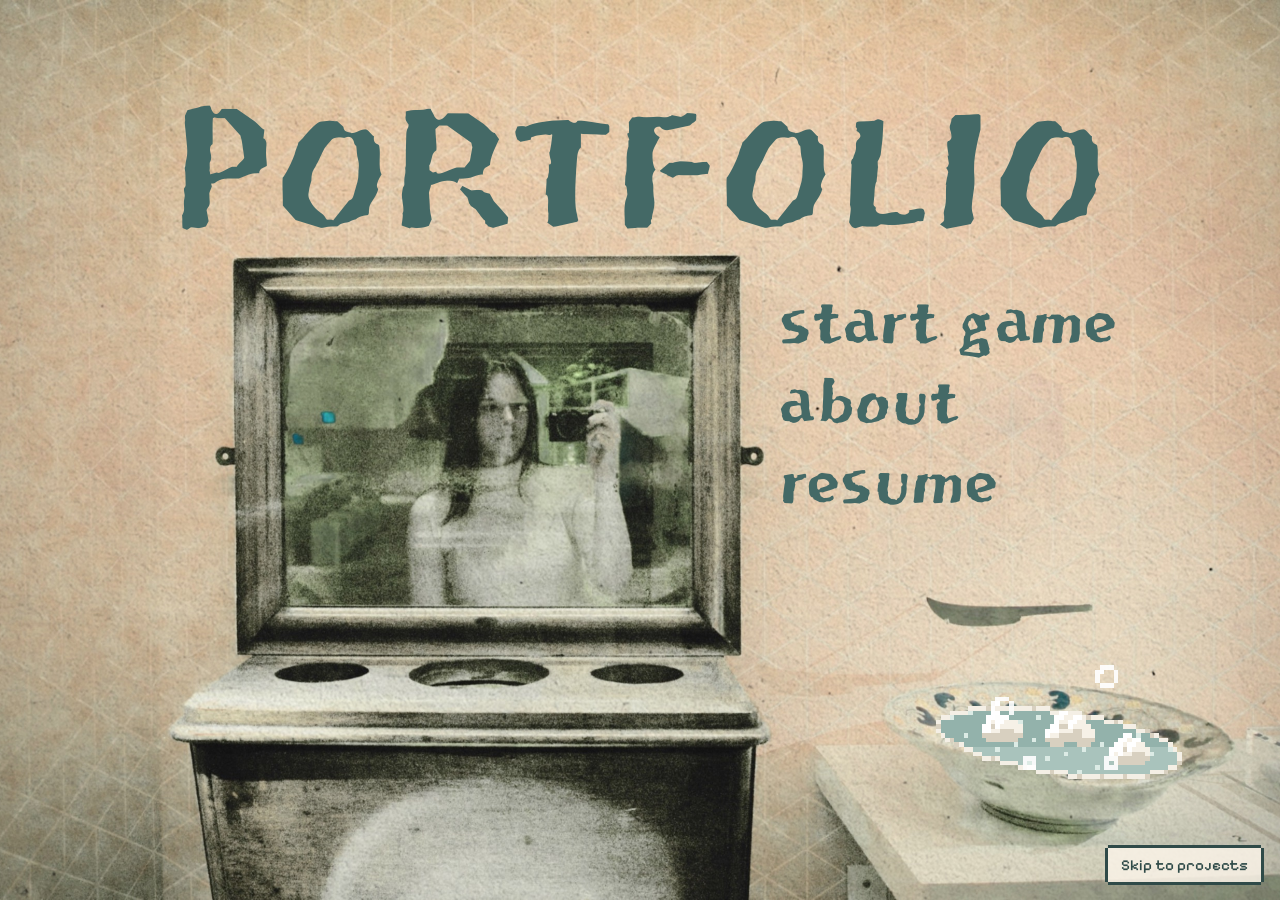
<file: index.html>
<!doctype html>
<html lang="en" class="is-game">

<head>
    <meta charset="utf-8">
    <meta name="viewport" content="width=device-width, initial-scale=1, viewport-fit=cover">
    <title>Saulė Pranculytė | UI/UX designer portfolio</title>
    <meta name="description"
        content="Portfolio of Saulė Pranculytė, UI/UX designer looking for a spring internship: LEKALAS, Eldora, DHL Care, NGO work for Cultural Alleys and personal photography.">
    <link rel="canonical" href="https://saulepranculyte.vercel.app/">
    <meta property="og:type" content="website">
    <meta property="og:title" content="Saulė Pranculytė | UI/UX designer portfolio">
    <meta property="og:description"
        content="Portfolio of Saulė Pranculytė, UI/UX designer looking for a spring internship: LEKALAS, Eldora, DHL Care, NGO work for Cultural Alleys and personal photography.">
    <meta property="og:url" content="https://saulepranculyte.vercel.app/">
    <meta property="og:image" content="https://saulepranculyte.vercel.app/media/og.png">
    <meta name="twitter:card" content="summary_large_image">
    <link rel="icon" href="/favicon.svg" type="image/svg+xml">
    <link rel="preconnect" href="https://fonts.googleapis.com">
    <link rel="preconnect" href="https://fonts.gstatic.com" crossorigin>
    <link
        href="https://fonts.googleapis.com/css2?family=Jost:wght@300;400;500&amp;family=Pixelify+Sans:wght@400;500;700&amp;display=swap"
        rel="stylesheet">
    <link rel="preload" href="/fonts/hallasan-subset.woff2" as="font" type="font/woff2" crossorigin>
    <link rel="stylesheet" href="/style.css">
    <link rel="preload" as="image" href="/img/title/collage.jpg">
    <!-- without JavaScript the game cannot run, so show the plain content instead -->
    <noscript>
        <style>
            .game { display: none !important }
            .vault { display: block !important }
            html.is-game, html.is-game body { height: auto; overflow: auto }
        </style>
    </noscript>
    <script
        type="application/ld+json">{"@context": "https://schema.org", "@type": "Person", "name": "Saulė Pranculytė", "jobTitle": "UI/UX designer", "url": "https://saulepranculyte.vercel.app", "email": "saulepranculyte@gmail.com", "sameAs": ["https://www.linkedin.com/in/saul%C4%97-p-7a31a6396/"], "worksFor": {"@type": "Organization", "name": "Cultural Alleys", "url": "https://culturalalleys.org"}}</script>
</head>

<body>
    <div class="game" data-state="title">
        <h1 class="sr">Saulė Pranculytė, UI/UX designer: portfolio</h1>

        <!-- 1. Title screen. The pixel copy shows only around the cursor. -->
        <section class="scene title" data-scene="title" aria-label="Title screen">
            <div class="art">
                <img class="base" src="/img/title/collage.jpg" width="2600" height="1735"
                    alt="Collage: Saulė photographing herself in an old mirror above a washstand">
                <p class="wordmark" aria-hidden="true">PORTFOLIO</p>
                <nav class="menu" aria-label="Main menu">
                    <button type="button" data-menu="start">start game</button>
                    <button type="button" data-menu="about">about</button>
                    <button type="button" data-menu="resume">resume</button>
                </nav>
                <div class="px" aria-hidden="true">
                    <img src="/img/title/collage-pixel.png" width="4096" height="2734" alt="">
                    <div class="menu ghost"><span>start game</span><span>about</span><span>resume</span></div>
                </div>
                <canvas class="bowl" aria-hidden="true"></canvas>
            </div>
            <a class="skip-link" href="#main-path">Skip to projects</a>
        </section>

        <!-- 2. The isometric island with two paths -->
        <section class="scene iso" data-scene="iso" aria-label="World map">
            <div class="iso-view">
                <div class="iso-box">
                    <img class="map" src="/img/world/iso.png" width="320" height="200"
                        alt="A floating pixel garden island. From a signpost, one path leads left to a gallery and a camera, the other right to a town gate.">
                    <button class="way" type="button" data-way="side">Side quests <small>NGO work, photography</small></button>
                    <button class="way" type="button" data-way="main">Main path <small>Uni projects</small></button>
                </div>
            </div>
        </section>

        <!-- 3. The two paths, side-scrolling -->
        <section class="scene path main" data-scene="main" aria-label="Main path: uni projects">
            <div class="layer sky"></div>
            <div class="layer far"></div>
            <div class="track">
                <img class="ground" src="/img/world/main-ground.png" width="1100" height="180"
                    alt="A town street with a tailor's workshop, a family house with a garden and a delivery depot">
                <button class="spot" type="button" data-stop="lekalas"><span class="sr">Walk to Level 1: LEKALAS</span></button>
                <button class="spot" type="button" data-stop="eldora"><span class="sr">Walk to Level 2: Eldora</span></button>
                <button class="spot" type="button" data-stop="dhl-care"><span class="sr">Walk to Level 3: DHL Care</span></button>
            </div>
        </section>
        <section class="scene path side" data-scene="side" aria-label="Side quests: NGO work and photography">
            <div class="layer sky"></div>
            <div class="layer far"></div>
            <div class="track">
                <img class="ground" src="/img/world/side-ground.png" width="900" height="180"
                    alt="A park path with a small gallery with banners and a camera on a tripod by a line of pinned photos">
                <button class="spot" type="button" data-stop="ngo"><span class="sr">Walk to NGO work</span></button>
                <button class="spot" type="button" data-stop="photography"><span class="sr">Walk to Photography</span></button>
            </div>
        </section>

        <div class="hero" aria-hidden="true"></div>
        <div class="iris" aria-hidden="true"></div>
        <canvas class="zoom" aria-hidden="true"></canvas>

        <!-- Dialogue box, after the circled ref: portrait + text -->
        <div class="talk">
            <div class="face" aria-hidden="true"></div>
            <div class="bubble" aria-live="polite">
                <p class="line"></p>
                <article class="stop lek" data-stop="lekalas" hidden>
                    <p class="name">Level 1 · LEKALAS</p>
                    <p>A template-based journey of your next sewing project.</p>
                    <div class="btns"><a class="btn" href="/lekalas#research" data-case>Case study: research</a><a class="btn alt"
                            href="/lekalas#identity" data-case>Design choices</a></div>
                </article>
                <article class="stop eldora" data-stop="eldora" hidden>
                    <p class="name">Level 2 · Eldora</p>
                    <p>Bridge generations by strengthening community through advantageous connections and housing.</p>
                    <div class="btns"><a class="btn" href="/eldora#research" data-case>Case study: research</a><a class="btn alt"
                            href="/eldora#identity" data-case>Design choices</a></div>
                </article>
                <article class="stop dhl" data-stop="dhl-care" hidden>
                    <p class="name">Level 3 · DHL Care</p>
                    <p>From systemic SCALE to human CARE.</p>
                    <div class="btns"><a class="btn" href="/dhl-care#research" data-case>Case study: research</a><a class="btn alt"
                            href="/dhl-care#identity" data-case>Design choices</a></div>
                </article>
                <article class="stop side" data-stop="ngo" hidden>
                    <p class="name">Side quest · NGO work</p>
                    <p>Cultural Alleys: I am its Project Manager and Design Architect. Brand, website, animation, posters
                        and a digital gallery.</p>
                    <div class="btns"><a class="btn" href="#alleys" data-sheet>Open the book</a><a class="btn alt"
                            href="https://culturalalleys.org/home" rel="noopener">culturalalleys.org</a></div>
                </article>
                <article class="stop side" data-stop="photography" hidden>
                    <p class="name">Side quest · Photography</p>
                    <p>My personal photography.</p>
                    <div class="btns"><a class="btn" href="#photos" data-sheet>Open the album</a></div>
                </article>
            </div>
        </div>

        <button class="pause" type="button" aria-haspopup="dialog">menu</button>
        <div class="pad">
            <button type="button" class="dir" data-dir="-1" aria-label="Walk left"></button>
            <button type="button" class="dir" data-dir="1" aria-label="Walk right"></button>
            <button type="button" class="ab" data-act="a" aria-label="Select">A</button>
        </div>
    </div>

    <dialog id="menu" aria-labelledby="menu-h">
        <h2 id="menu-h">Paused</h2>
        <ul>
            <li><form method="dialog"><button>Resume</button></form></li>
            <li><button type="button" data-goto="iso">World map</button></li>
            <li><a href="#about-me" data-sheet>About &amp; contacts</a></li>
            <li><button type="button" data-goto="title">Title screen</button></li>
            <li><a href="/media/Saule_Pranculyte_CV.pdf">CV (PDF)</a></li>
        </ul>
    </dialog>

    <dialog id="book" aria-label="Book">
        <div class="book">
            <nav class="tabs" aria-label="Chapters"></nav>
            <div class="pages">
                <div class="flow"></div>
            </div>
            <span class="rings" aria-hidden="true"></span>
            <button type="button" class="turn prev" aria-label="Previous page"></button>
            <button type="button" class="turn next" aria-label="Next page"></button>
            <p class="folio"></p>
            <form method="dialog"><button class="close" aria-label="Close the book"></button></form>
        </div>
    </dialog>

    <!-- Books opened from the game, and the whole page when JavaScript is off -->
    <div class="vault">
        <nav class="vault-nav" aria-label="Case studies">
            <p>Saulė Pranculytė, UI/UX designer. Main path: <a href="/lekalas">LEKALAS</a>, <a
                    href="/eldora">Eldora</a>, <a href="/dhl-care">DHL Care</a>. <a href="/media/Saule_Pranculyte_CV.pdf">CV (PDF)</a></p>
        </nav>

        <article class="case player">
            <div class="wrap">
                <div class="chead" id="about-me">
                    <div>
                        <h1>About me</h1>
                        <p>For as long as I can remember, I have always been drawn to art and technological
                            advancements. Choosing to study UX/UI seemed like a natural progression for the development
                            of my skills. Past few years studying at Thomas More university have been a continuous
                            ladder towards creative improvement. Additionally, I am also learning animation and backend
                            principles to widen what I can do. From February 2027, I am looking for a spring internship
                            in a stimulating environment, where I can learn from the people around me and be useful to
                            the company.</p>
                        <dl class="idx">
                            <div>
                                <dt>Code</dt>
                                <dd>HTML, CSS, JavaScript, SQL basics</dd>
                            </div>
                            <div>
                                <dt>Design</dt>
                                <dd>Figma, UX research, brand identity, posters, animation</dd>
                            </div>
                            <div>
                                <dt>Learning</dt>
                                <dd>Animation, backend principles</dd>
                            </div>
                            <div>
                                <dt>Languages</dt>
                                <dd>English, Lithuanian</dd>
                            </div>
                        </dl>
                    </div>
                    <div class="frame"><img src="/img/photos/about.webp" loading="lazy" width="900" height="1125"
                            alt="Saulė reaching up to touch hanging paper lanterns and leaves at a temple by the sea">
                    </div>
                </div>
                <section class="blk" id="contacts">
                    <h2>Contacts</h2>
                    <p>Send a message to start the next level together.</p>
                    <div class="contact-links">
                        <a href="mailto:saulepranculyte@gmail.com">saulepranculyte@gmail.com</a>
                        <a href="https://www.linkedin.com/in/saul%C4%97-p-7a31a6396/" rel="noopener">LinkedIn</a>
                        <a href="/media/Saule_Pranculyte_CV.pdf">CV (PDF)</a>
                    </div>
                </section>
            </div>
        </article>

        <article class="case side">
            <div class="wrap">
                <div class="chead">
                    <div><img class="logo opt" src="/media/cultural-alleys-logo.png" alt="Cultural Alleys logo"
                            height="56" loading="lazy" onerror="this.hidden=true">
                        <h1>NGO work</h1>
                        <p class="lede">My work for Cultural Alleys, a non-profit organisation based in Lithuania.</p>
                        <table>
                            <tbody>
                                <tr>
                                    <th>Role</th>
                                    <td>Project Manager and Design Architect</td>
                                </tr>
                                <tr>
                                    <th>Work</th>
                                    <td>Brand and visual system, website, animation, illustrations, posters, digital
                                        gallery</td>
                                </tr>
                            </tbody>
                        </table>
                    </div>
                    <div class="frame"><img src="/img/ngo/animation.gif" alt="Animation made for Cultural Alleys"
                            width="700" height="394" loading="lazy"></div>
                </div>
                <section class="blk" id="alleys">
                    <h2>Cultural Alleys</h2>
                    <p>Cultural Alleys is a non-profit organisation based in Lithuania, which operates at the
                        intersection of artistic practice, academic inquiry, and community engagement across various
                        disciplines. I am its Project Manager and Design Architect.</p>
                    <p>I created the organisation's complete brand and visual system. Coded the website and currently
                        maintain it. Made the organisation's loading animation and the illustrations for the website.
                        Additionally, I regularly create poster designs for organisation’s activities, anouncements,
                        features. Last year, I helped to curate the digital gallery project "Fragments of Becoming" as
                        well as coded and designed its interactive flipbook.</p>
                    <div class="links"><a class="btn" href="https://culturalalleys.org/home" rel="noopener">Visit
                            culturalalleys.org</a></div>
                </section>
                <section class="blk" id="fragments">
                    <h2>Fragments of Becoming</h2>
                    <div class="frame"><img src="/img/ngo/fragments-of-becoming.webp" loading="lazy" width="1100"
                            height="1353"
                            alt="Artwork from Fragments of Becoming, the digital gallery project of Cultural Alleys">
                    </div>
                    <p>The digital gallery project I helped curate, code and design. I coded the flipbook.</p>
                    <div class="links"><a class="btn" href="https://culturalalleys.org/mybook/index.html"
                            rel="noopener">Open the flipbook</a><a class="btn alt"
                            href="https://culturalalleys.org/fragmentsgallery.html" rel="noopener">Visit the 3D
                            gallery</a></div>
                </section>
                <section class="blk" id="posters">
                    <h2>Posters</h2>
                    <p>Some of the posters I have designed for my NGO related activities.</p>
                    <div class="posters">
                        <div class="frame"><img src="/img/ngo/spotlight-tom-ang.webp" loading="lazy" width="800"
                                height="1422" alt="Artist Spotlight poster for Tom Ang, made for Cultural Alleys">
                        </div>
                        <div class="frame"><img src="/img/ngo/spotlight-adriana-cassian.webp" loading="lazy"
                                width="800" height="1422"
                                alt="Artist Spotlight poster for Adriana Cassian, made for Cultural Alleys"></div>
                        <div class="frame"><img src="/img/ngo/spotlight-trina-acacia.webp" loading="lazy" width="800"
                                height="1422" alt="Artist Spotlight poster for Trina Acacia, made for Cultural Alleys">
                        </div>
                    </div>
                </section>
            </div>
        </article>

        <!-- Photography: drop 01.jpg ... 05.jpg into /img/photography/ and edit the titles below -->
        <article class="case album">
            <div class="wrap">
                <div class="chead" id="photos">
                    <div>
                        <h1>Photography</h1>
                        <p class="lede">My personal photography. Tap a photo to see it bigger.</p>
                        <div class="photos">
                            <a class="pic big" style="--ar: 1.439" href="/img/photography/01.jpg" data-when="September 2026"><img loading="lazy" src="/img/photography/thumbs/01.jpg" srcset="/img/photography/thumbs/01.jpg 640w, /img/photography/01.jpg 1600w" sizes="(max-width: 760px) 90vw, 470px" width="640" height="445" alt="Photograph by Saulė, September 2026"></a>
                            <a class="pic left" style="--ar: 1.498" href="/img/photography/02.jpg" data-when="July 2026"><img loading="lazy" src="/img/photography/thumbs/02.jpg" srcset="/img/photography/thumbs/02.jpg 640w, /img/photography/02.jpg 1600w" sizes="(max-width: 760px) 90vw, 230px" width="640" height="427" alt="Photograph by Saulė, July 2026"></a>
                            <a class="pic" style="--ar: 1.404" href="/img/photography/03.jpg" data-when="July 2026"><img loading="lazy" src="/img/photography/thumbs/03.jpg" srcset="/img/photography/thumbs/03.jpg 640w, /img/photography/03.jpg 1600w" sizes="(max-width: 760px) 90vw, 230px" width="640" height="456" alt="Photograph by Saulė, July 2026"></a>
                            <a class="pic big" style="--ar: 1.778" href="/img/photography/04.jpg" data-when="May 2026"><img loading="lazy" src="/img/photography/thumbs/04.jpg" srcset="/img/photography/thumbs/04.jpg 640w, /img/photography/04.jpg 1600w" sizes="(max-width: 760px) 90vw, 470px" width="640" height="360" alt="Photograph by Saulė, May 2026"></a>
                            <a class="pic left" style="--ar: 1.498" href="/img/photography/05.jpg" data-when="April 2026"><img loading="lazy" src="/img/photography/thumbs/05.jpg" srcset="/img/photography/thumbs/05.jpg 640w, /img/photography/05.jpg 1600w" sizes="(max-width: 760px) 90vw, 230px" width="640" height="427" alt="Photograph by Saulė, April 2026"></a>
                            <a class="pic" style="--ar: 1.749" href="/img/photography/06.jpg" data-when="April 2026"><img loading="lazy" src="/img/photography/thumbs/06.jpg" srcset="/img/photography/thumbs/06.jpg 640w, /img/photography/06.jpg 1600w" sizes="(max-width: 760px) 90vw, 230px" width="640" height="366" alt="Photograph by Saulė, April 2026"></a>
                            <a class="pic big" style="--ar: 1.502" href="/img/photography/07.jpg" data-when="April 2026"><img loading="lazy" src="/img/photography/thumbs/07.jpg" srcset="/img/photography/thumbs/07.jpg 640w, /img/photography/07.jpg 1600w" sizes="(max-width: 760px) 90vw, 470px" width="640" height="426" alt="Photograph by Saulė, April 2026"></a>
                            <a class="pic left" style="--ar: 1.502" href="/img/photography/08.jpg" data-when="April 2026"><img loading="lazy" src="/img/photography/thumbs/08.jpg" srcset="/img/photography/thumbs/08.jpg 640w, /img/photography/08.jpg 1600w" sizes="(max-width: 760px) 90vw, 230px" width="640" height="426" alt="Photograph by Saulė, April 2026"></a>
                            <a class="pic" style="--ar: 1.502" href="/img/photography/09.jpg" data-when="April 2026"><img loading="lazy" src="/img/photography/thumbs/09.jpg" srcset="/img/photography/thumbs/09.jpg 640w, /img/photography/09.jpg 1600w" sizes="(max-width: 760px) 90vw, 230px" width="640" height="426" alt="Photograph by Saulė, April 2026"></a>
                            <a class="pic big" style="--ar: 1.502" href="/img/photography/10.jpg" data-when="April 2026"><img loading="lazy" src="/img/photography/thumbs/10.jpg" srcset="/img/photography/thumbs/10.jpg 640w, /img/photography/10.jpg 1600w" sizes="(max-width: 760px) 90vw, 470px" width="640" height="426" alt="Photograph by Saulė, April 2026"></a>
                            <a class="pic left" style="--ar: 1.502" href="/img/photography/11.jpg" data-when="April 2026"><img loading="lazy" src="/img/photography/thumbs/11.jpg" srcset="/img/photography/thumbs/11.jpg 640w, /img/photography/11.jpg 1600w" sizes="(max-width: 760px) 90vw, 230px" width="640" height="426" alt="Photograph by Saulė, April 2026"></a>
                            <a class="pic" style="--ar: 1.501" href="/img/photography/12.jpg" data-when="December 2025"><img loading="lazy" src="/img/photography/thumbs/12.jpg" srcset="/img/photography/thumbs/12.jpg 640w, /img/photography/12.jpg 1600w" sizes="(max-width: 760px) 90vw, 230px" width="640" height="426" alt="Photograph by Saulė, December 2025"></a>
                            <a class="pic big" style="--ar: 1.501" href="/img/photography/13.jpg" data-when="November 2025"><img loading="lazy" src="/img/photography/thumbs/13.jpg" srcset="/img/photography/thumbs/13.jpg 640w, /img/photography/13.jpg 1600w" sizes="(max-width: 760px) 90vw, 470px" width="640" height="426" alt="Photograph by Saulė, November 2025"></a>
                            <a class="pic left" style="--ar: 1.502" href="/img/photography/14.jpg" data-when="November 2025"><img loading="lazy" src="/img/photography/thumbs/14.jpg" srcset="/img/photography/thumbs/14.jpg 640w, /img/photography/14.jpg 1600w" sizes="(max-width: 760px) 90vw, 230px" width="640" height="426" alt="Photograph by Saulė, November 2025"></a>
                            <a class="pic" style="--ar: 1.404" href="/img/photography/15.jpg" data-when="November 2025"><img loading="lazy" src="/img/photography/thumbs/15.jpg" srcset="/img/photography/thumbs/15.jpg 640w, /img/photography/15.jpg 1600w" sizes="(max-width: 760px) 90vw, 230px" width="640" height="456" alt="Photograph by Saulė, November 2025"></a>
                            <a class="pic big" style="--ar: 1.531" href="/img/photography/16.jpg" data-when="November 2025"><img loading="lazy" src="/img/photography/thumbs/16.jpg" srcset="/img/photography/thumbs/16.jpg 640w, /img/photography/16.jpg 1600w" sizes="(max-width: 760px) 90vw, 470px" width="640" height="418" alt="Photograph by Saulė, November 2025"></a>
                            <a class="pic left" style="--ar: 1.501" href="/img/photography/17.jpg" data-when="October 2025"><img loading="lazy" src="/img/photography/thumbs/17.jpg" srcset="/img/photography/thumbs/17.jpg 640w, /img/photography/17.jpg 1600w" sizes="(max-width: 760px) 90vw, 230px" width="640" height="426" alt="Photograph by Saulė, October 2025"></a>
                            <a class="pic" style="--ar: 1.502" href="/img/photography/18.jpg" data-when="September 2025"><img loading="lazy" src="/img/photography/thumbs/18.jpg" srcset="/img/photography/thumbs/18.jpg 640w, /img/photography/18.jpg 1600w" sizes="(max-width: 760px) 90vw, 230px" width="640" height="426" alt="Photograph by Saulė, September 2025"></a>
                            <a class="pic big" style="--ar: 1.498" href="/img/photography/19.jpg" data-when="September 2025"><img loading="lazy" src="/img/photography/thumbs/19.jpg" srcset="/img/photography/thumbs/19.jpg 640w, /img/photography/19.jpg 1600w" sizes="(max-width: 760px) 90vw, 470px" width="640" height="427" alt="Photograph by Saulė, September 2025"></a>
                            <a class="pic left" style="--ar: 1.498" href="/img/photography/20.jpg" data-when="August 2025"><img loading="lazy" src="/img/photography/thumbs/20.jpg" srcset="/img/photography/thumbs/20.jpg 640w, /img/photography/20.jpg 1600w" sizes="(max-width: 760px) 90vw, 230px" width="640" height="427" alt="Photograph by Saulė, August 2025"></a>
                            <a class="pic" style="--ar: 1.498" href="/img/photography/21.jpg" data-when="August 2025"><img loading="lazy" src="/img/photography/thumbs/21.jpg" srcset="/img/photography/thumbs/21.jpg 640w, /img/photography/21.jpg 1600w" sizes="(max-width: 760px) 90vw, 230px" width="640" height="427" alt="Photograph by Saulė, August 2025"></a>
                            <a class="pic big" style="--ar: 1.537" href="/img/photography/22.jpg" data-when="August 2025"><img loading="lazy" src="/img/photography/thumbs/22.jpg" srcset="/img/photography/thumbs/22.jpg 640w, /img/photography/22.jpg 1600w" sizes="(max-width: 760px) 90vw, 470px" width="640" height="416" alt="Photograph by Saulė, August 2025"></a>
                            <a class="pic left" style="--ar: 1.572" href="/img/photography/23.jpg" data-when="August 2025"><img loading="lazy" src="/img/photography/thumbs/23.jpg" srcset="/img/photography/thumbs/23.jpg 640w, /img/photography/23.jpg 1600w" sizes="(max-width: 760px) 90vw, 230px" width="640" height="407" alt="Photograph by Saulė, August 2025"></a>
                            <a class="pic" style="--ar: 1.498" href="/img/photography/24.jpg" data-when="July 2025"><img loading="lazy" src="/img/photography/thumbs/24.jpg" srcset="/img/photography/thumbs/24.jpg 640w, /img/photography/24.jpg 1600w" sizes="(max-width: 760px) 90vw, 230px" width="640" height="427" alt="Photograph by Saulė, July 2025"></a>
                            <a class="pic big" style="--ar: 1.498" href="/img/photography/25.jpg" data-when="July 2025"><img loading="lazy" src="/img/photography/thumbs/25.jpg" srcset="/img/photography/thumbs/25.jpg 640w, /img/photography/25.jpg 1600w" sizes="(max-width: 760px) 90vw, 470px" width="640" height="427" alt="Photograph by Saulė, July 2025"></a>
                            <a class="pic left" style="--ar: 1.401" href="/img/photography/26.jpg" data-when="July 2025"><img loading="lazy" src="/img/photography/thumbs/26.jpg" srcset="/img/photography/thumbs/26.jpg 640w, /img/photography/26.jpg 1600w" sizes="(max-width: 760px) 90vw, 230px" width="640" height="457" alt="Photograph by Saulė, July 2025"></a>
                            <a class="pic" style="--ar: 1.461" href="/img/photography/27.jpg" data-when="June 2025"><img loading="lazy" src="/img/photography/thumbs/27.jpg" srcset="/img/photography/thumbs/27.jpg 640w, /img/photography/27.jpg 1600w" sizes="(max-width: 760px) 90vw, 230px" width="640" height="438" alt="Photograph by Saulė, June 2025"></a>
                            <a class="pic big" style="--ar: 1.384" href="/img/photography/28.jpg" data-when="June 2025"><img loading="lazy" src="/img/photography/thumbs/28.jpg" srcset="/img/photography/thumbs/28.jpg 640w, /img/photography/28.jpg 1600w" sizes="(max-width: 760px) 90vw, 470px" width="640" height="462" alt="Photograph by Saulė, June 2025"></a>
                            <a class="pic left" style="--ar: 1.876" href="/img/photography/29.jpg" data-when="June 2025"><img loading="lazy" src="/img/photography/thumbs/29.jpg" srcset="/img/photography/thumbs/29.jpg 640w, /img/photography/29.jpg 1600w" sizes="(max-width: 760px) 90vw, 230px" width="640" height="341" alt="Photograph by Saulė, June 2025"></a>
                            <a class="pic" style="--ar: 1.778" href="/img/photography/30.jpg" data-when="June 2025"><img loading="lazy" src="/img/photography/thumbs/30.jpg" srcset="/img/photography/thumbs/30.jpg 640w, /img/photography/30.jpg 1600w" sizes="(max-width: 760px) 90vw, 230px" width="640" height="360" alt="Photograph by Saulė, June 2025"></a>
                            <a class="pic big" style="--ar: 1.778" href="/img/photography/31.jpg" data-when="June 2025"><img loading="lazy" src="/img/photography/thumbs/31.jpg" srcset="/img/photography/thumbs/31.jpg 640w, /img/photography/31.jpg 1600w" sizes="(max-width: 760px) 90vw, 470px" width="640" height="360" alt="Photograph by Saulė, June 2025"></a>
                            <a class="pic left" style="--ar: 1.780" href="/img/photography/32.jpg" data-when="June 2025"><img loading="lazy" src="/img/photography/thumbs/32.jpg" srcset="/img/photography/thumbs/32.jpg 640w, /img/photography/32.jpg 1600w" sizes="(max-width: 760px) 90vw, 230px" width="640" height="360" alt="Photograph by Saulė, June 2025"></a>
                            <a class="pic" style="--ar: 1.778" href="/img/photography/33.jpg" data-when="June 2025"><img loading="lazy" src="/img/photography/thumbs/33.jpg" srcset="/img/photography/thumbs/33.jpg 640w, /img/photography/33.jpg 1600w" sizes="(max-width: 760px) 90vw, 230px" width="640" height="360" alt="Photograph by Saulė, June 2025"></a>
                            <a class="pic big" style="--ar: 1.778" href="/img/photography/34.jpg" data-when="June 2025"><img loading="lazy" src="/img/photography/thumbs/34.jpg" srcset="/img/photography/thumbs/34.jpg 640w, /img/photography/34.jpg 1600w" sizes="(max-width: 760px) 90vw, 470px" width="640" height="360" alt="Photograph by Saulė, June 2025"></a>
                            <a class="pic left" style="--ar: 1.501" href="/img/photography/35.jpg" data-when="May 2025"><img loading="lazy" src="/img/photography/thumbs/35.jpg" srcset="/img/photography/thumbs/35.jpg 640w, /img/photography/35.jpg 1600w" sizes="(max-width: 760px) 90vw, 230px" width="640" height="426" alt="Photograph by Saulė, May 2025"></a>
                            <a class="pic" style="--ar: 1.502" href="/img/photography/38.jpg" data-when="April 2025"><img loading="lazy" src="/img/photography/thumbs/38.jpg" srcset="/img/photography/thumbs/38.jpg 640w, /img/photography/38.jpg 1600w" sizes="(max-width: 760px) 90vw, 230px" width="640" height="426" alt="Photograph by Saulė, April 2025"></a>
                            <a class="pic big" style="--ar: 1.528" href="/img/photography/39.jpg" data-when="April 2025"><img loading="lazy" src="/img/photography/thumbs/39.jpg" srcset="/img/photography/thumbs/39.jpg 640w, /img/photography/39.jpg 1600w" sizes="(max-width: 760px) 90vw, 470px" width="640" height="419" alt="Photograph by Saulė, April 2025"></a>
                            <a class="pic left" style="--ar: 1.430" href="/img/photography/40.jpg" data-when="April 2025"><img loading="lazy" src="/img/photography/thumbs/40.jpg" srcset="/img/photography/thumbs/40.jpg 640w, /img/photography/40.jpg 1600w" sizes="(max-width: 760px) 90vw, 230px" width="640" height="447" alt="Photograph by Saulė, April 2025"></a>
                            <a class="pic" style="--ar: 1.502" href="/img/photography/41.jpg" data-when="March 2025"><img loading="lazy" src="/img/photography/thumbs/41.jpg" srcset="/img/photography/thumbs/41.jpg 640w, /img/photography/41.jpg 1600w" sizes="(max-width: 760px) 90vw, 230px" width="640" height="426" alt="Photograph by Saulė, March 2025"></a>
                            <a class="pic big" style="--ar: 1.379" href="/img/photography/42.jpg" data-when="March 2025"><img loading="lazy" src="/img/photography/thumbs/42.jpg" srcset="/img/photography/thumbs/42.jpg 640w, /img/photography/42.jpg 1600w" sizes="(max-width: 760px) 90vw, 470px" width="640" height="464" alt="Photograph by Saulė, March 2025"></a>
                            <a class="pic big" style="--ar: 2.671" href="/img/photography/43.jpg" data-when="March 2025"><img loading="lazy" src="/img/photography/thumbs/43.jpg" srcset="/img/photography/thumbs/43.jpg 640w, /img/photography/43.jpg 1600w" sizes="(max-width: 760px) 90vw, 470px" width="640" height="239" alt="Photograph by Saulė, March 2025"></a>
                            <a class="pic left" style="--ar: 1.502" href="/img/photography/44.jpg" data-when="March 2025"><img loading="lazy" src="/img/photography/thumbs/44.jpg" srcset="/img/photography/thumbs/44.jpg 640w, /img/photography/44.jpg 1600w" sizes="(max-width: 760px) 90vw, 230px" width="640" height="426" alt="Photograph by Saulė, March 2025"></a>
                        </div>
                    </div>
                </div>
            </div>
        </article>
        <footer>&copy; 2026 Saulė Pranculytė</footer>
    </div>
    <script src="/script.js"></script>
</body>

</html>
</file>
<file: style.css>
/* Saulė's portfolio as a game: collage title screen, isometric island, side-scrolling paths, and case studies as a pixel journal. */
/* Jeju Hallasan (SIL OFL, see /fonts/OFL.txt), cut down to Latin letters and renamed as the licence asks */
@font-face { font-family: "Hallasan Subset"; src: url(/fonts/hallasan-subset.woff2) format("woff2"); font-display: swap }
@property --x { syntax: "<number>"; inherits: false; initial-value: 160 }
@property --y { syntax: "<number>"; inherits: false; initial-value: 136 }
@property --h { syntax: "<number>"; inherits: false; initial-value: 24 }

:root {
  --peach: #EAC9AE;
  --paper: #F4E8D6;
  --cream: #FBF4E8;
  --green: #446966;
  --green-d: #2F4A48;
  --ink: #2E2A26;
  --mute: #6E655B;
  --red: #C0554A;
  --line: rgba(46, 42, 38, .16);
  --title: "Hallasan Subset", "Jost", sans-serif;
  --pix: "Pixelify Sans", ui-monospace, monospace;
  --sans: "Jost", system-ui, sans-serif;
  --px: 3px;
  /* pixel border with notched corners */
  --box: 0 calc(-1 * var(--px)) 0 var(--green-d), 0 var(--px) 0 var(--green-d), calc(-1 * var(--px)) 0 0 var(--green-d), var(--px) 0 0 var(--green-d);
  /* small pixel-notched corners for tags and ribbons */
  --notch: polygon(2px 0, calc(100% - 2px) 0, calc(100% - 2px) 2px, 100% 2px, 100% calc(100% - 2px), calc(100% - 2px) calc(100% - 2px), calc(100% - 2px) 100%, 2px 100%, 2px calc(100% - 2px), 0 calc(100% - 2px), 0 2px, 2px 2px);
  --arrow: polygon(0 0, 25% 0, 25% 12.5%, 50% 12.5%, 50% 25%, 75% 25%, 75% 37.5%, 100% 37.5%, 100% 62.5%, 75% 62.5%, 75% 75%, 50% 75%, 50% 87.5%, 25% 87.5%, 25% 100%, 0 100%)
}

/* project colours, shared by the dialogue box and the books */
.lek { --acc: #984E4E; --card: #F1E3DC }
.eldora { --acc: #925A5A; --card: #ECE8DE }
.dhl { --acc: #54363C; --card: #EDE2DE }
.side { --acc: #446966; --card: #E6E5D6 }
.player, .album { --acc: #446966; --card: #EDE3D2 }

* { box-sizing: border-box }
[hidden] { display: none !important }

body {
  margin: 0;
  color: var(--ink);
  font: 400 1.0625rem/1.6 var(--sans);
  font-variant-ligatures: no-common-ligatures; /* Pixelify's "fi" ligature reads as "A" */
  background: var(--peach) url("data:image/svg+xml,%3Csvg xmlns='http://www.w3.org/2000/svg' width='180' height='180'%3E%3Cfilter id='n'%3E%3CfeTurbulence type='fractalNoise' baseFrequency='.85' numOctaves='2' stitchTiles='stitch'/%3E%3CfeColorMatrix values='0 0 0 0 .3 0 0 0 0 .2 0 0 0 0 .12 0 0 0 .09 0'/%3E%3C/filter%3E%3Crect width='100%25' height='100%25' filter='url(%23n)'/%3E%3C/svg%3E")
}
h1, h2, h3, h4 { font-weight: 400; line-height: 1.1; margin: 0 }
p { margin: 0 0 1rem }
a { color: inherit; text-underline-offset: 4px }
img, video { max-width: 100% }
button { color: inherit; font: inherit }
:focus-visible { outline: 3px solid var(--green-d); outline-offset: 3px }
.sr { position: absolute; width: 1px; height: 1px; overflow: hidden; clip-path: inset(50%); white-space: nowrap }
.skip { position: absolute; left: -999px }
.skip:focus { left: 1rem; top: 1rem; z-index: 60; background: var(--cream); padding: .5rem 1rem }

/* stepped play arrows */
.btn::before, .menu button::before, .ghost span::before, #menu li > *::before, .turn::before, .dir::before {
  content: "";
  flex: none;
  width: .5em;
  height: .7em;
  background: currentColor;
  clip-path: var(--arrow)
}

/* ================= the game ================= */
html.is-game, html.is-game body { height: 100%; overflow: hidden }
.game { position: fixed; inset: 0; overflow: hidden }
.scene { position: absolute; inset: 0; display: none }
.game[data-state="title"] [data-scene="title"], .game[data-state="iso"] [data-scene="iso"],
.game[data-state="main"] [data-scene="main"], .game[data-state="side"] [data-scene="side"] { display: block }

/* --- 1. title screen (Figma frames 1 and 2) --- */
.title { background: #E7C6AA }
.art { position: absolute; left: 50%; top: 50%; width: max(100vw, 100svh * 1.4978); aspect-ratio: 2684 / 1792; translate: -50% -50%; container-type: inline-size }
.art img { position: absolute; inset: 0; width: 100%; height: 100%; object-fit: cover }
.wordmark { position: absolute; left: 15.24%; top: 9.93%; margin: 0; font: 400 13.41cqw/1 var(--title); color: var(--green); white-space: nowrap }
.menu { position: absolute; left: 60.25%; top: 31.8%; display: flex; flex-direction: column; align-items: flex-start }
.menu button, .menu span { position: relative; display: block; font: 400 4.77cqw/5.924cqw var(--title); color: var(--green); background: none; border: 0; padding: 0; text-align: left; white-space: nowrap; cursor: pointer }
/* hover or focus: an arrow, and a chunky strike through the word. The white copy inside the cursor reveal does the same. */
.menu button::before, .ghost span::before { position: absolute; left: -.9em; top: .42em; width: .45em; height: .6em; opacity: 0 }
.menu button::after, .ghost span::after { content: ""; position: absolute; left: -.06em; top: 54%; width: 0; height: .09em; background: currentColor; transition: width .2s steps(5) }
.menu button:focus-visible { outline: 0 }
.menu button:is(:hover, :focus-visible, .chosen)::before,
.art:has([data-menu="start"]:is(:hover, :focus-visible, .chosen)) .ghost span:nth-child(1)::before,
.art:has([data-menu="about"]:is(:hover, :focus-visible, .chosen)) .ghost span:nth-child(2)::before,
.art:has([data-menu="resume"]:is(:hover, :focus-visible, .chosen)) .ghost span:nth-child(3)::before { opacity: 1 }
.menu button:is(:hover, :focus-visible, .chosen)::after,
.art:has([data-menu="start"]:is(:hover, :focus-visible, .chosen)) .ghost span:nth-child(1)::after,
.art:has([data-menu="about"]:is(:hover, :focus-visible, .chosen)) .ghost span:nth-child(2)::after,
.art:has([data-menu="resume"]:is(:hover, :focus-visible, .chosen)) .ghost span:nth-child(3)::after { width: calc(100% + .12em) }
.menu button.chosen { animation: blink .14s steps(1) 3 }
@keyframes blink { 50% { opacity: 0 } }
/* script.js clips this to the lit cells around the pointer */
.px { position: absolute; inset: 0; pointer-events: none; clip-path: inset(50%) }
.px img { image-rendering: pixelated }
.ghost span { color: #fff; cursor: default }
/* soapy water and bubbles in the bowl, drawn by script.js on a 296-pixel-wide grid of the picture */
.bowl { position: absolute; left: calc(196 / 296 * 100%); top: calc(108 / 197.6 * 100%); width: calc(88 / 296 * 100%); height: calc(74 / 197.6 * 100%); image-rendering: pixelated; pointer-events: none }
.skip-link { position: absolute; right: 1.2rem; bottom: 1.1rem; font: 500 .95rem var(--pix); color: var(--green-d); background: rgba(251, 244, 232, .85); padding: .5rem .8rem; text-decoration: none; box-shadow: var(--box) }
.skip-link:hover { background: var(--cream) }
/* the dive into the mirror (Figma frame 3), drawn on a canvas by script.js */
.zoom { position: fixed; inset: 0; z-index: 19; width: 100%; height: 100%; image-rendering: pixelated; display: none; pointer-events: none }
.game.pixelating .zoom { display: block }
.title.leaving .wordmark, .title.leaving .menu, .title.leaving .skip-link { opacity: 0; transition: opacity .2s steps(3) }

/* --- 2. isometric island (Figma frame 4) --- */
.iso-view { position: absolute; inset: 0; overflow: auto; scrollbar-width: none; display: grid; place-items: center; padding-bottom: 130px }
.iso-view::-webkit-scrollbar { display: none }
.iso-box { position: relative; width: min(94vw, (100svh - 170px) * 1.6); aspect-ratio: 320 / 200; --sw: 320; --sh: 200 }
.iso-box.arrive { animation: arrive .9s cubic-bezier(.15, .8, .3, 1); transform-origin: 50% 69% }  /* zooms out from the fork */
@keyframes arrive { from { scale: 1.8 } }
.map { position: absolute; inset: 0; width: 100%; height: 100%; image-rendering: pixelated }
.way { position: absolute; z-index: 4; left: calc(var(--x) / var(--sw) * 100%); top: calc(var(--y) / var(--sh) * 100%); translate: -50% -100%; display: flex; flex-direction: column; align-items: center; gap: .25em; font: 400 clamp(1.1rem, 2.1vw, 1.9rem)/1 var(--title); color: var(--green); background: var(--cream); border: 0; padding: .55em .8em .5em; margin: var(--px); box-shadow: var(--box); cursor: pointer; white-space: nowrap }
.way small { font: 500 max(.75rem, .45em)/1 var(--pix); color: var(--mute) }
.way::after { content: ""; position: absolute; left: 50%; top: calc(100% + var(--px)); height: var(--lead, 40px); border-left: 2px dashed var(--green) }
/* lit only while hovered, pressed or reached with the keyboard */
.way:active, .way:focus-visible { background: var(--green); color: var(--cream) }
.way:active small, .way:focus-visible small { color: var(--paper) }
@media (hover: hover) {
  .way:hover { background: var(--green); color: var(--cream) }
  .way:hover small { color: var(--paper) }
}

/* --- 3. side-scrolling paths --- */
.path.main { background: linear-gradient(#F0CDB2 0 60%, #9C8574 60%) }
.path.side { background: linear-gradient(#BCD6CC 0 60%, #7FA35B 60%) }
.layer { position: absolute; left: 0; right: 0; bottom: var(--below, 70px); height: calc(180px * var(--s, 4)); background-repeat: repeat-x; background-size: auto 100%; image-rendering: pixelated; background-position-x: var(--bx, 0px) }
.main .sky { background-image: url(/img/world/main-sky.png) }
.main .far { background-image: url(/img/world/main-far.png) }
.side .sky { background-image: url(/img/world/side-sky.png) }
.side .far { background-image: url(/img/world/side-far.png) }
.track { position: absolute; left: 0; bottom: var(--below, 70px); height: calc(180px * var(--s, 4)); width: calc(var(--sw) * var(--s, 4) * 1px); transform: translateX(var(--cam, 0px)); --sh: 180 }
.ground { position: absolute; inset: 0; width: 100%; height: 100%; image-rendering: pixelated }
.spot { position: absolute; top: 18%; height: 66%; left: calc((var(--x) - 70) / var(--sw) * 100%); width: calc(140 / var(--sw) * 100%); background: none; border: 0; padding: 0; cursor: pointer }
.spot:focus-visible { outline: 3px dashed var(--cream); outline-offset: -6px }

/* --- the hero, moved into whichever scene is active --- */
.game > .hero { display: none }
.hero { position: absolute; z-index: 3; left: calc(var(--x) / var(--sw) * 100%); top: calc(var(--y) / var(--sh) * 100%); height: calc(var(--h) / var(--sh) * 100%); aspect-ratio: 22 / 37; translate: -50% -100%; background: url(/img/hero.svg) 0 0 / 500% 100% no-repeat; transition: --x var(--t, 0ms) linear, --y var(--t, 0ms) linear; pointer-events: none }
.hero[data-pose="side"] { background-position-x: 25% }
.hero[data-pose="up"] { background-position-x: 75% }
.hero.flip { scale: -1 1 }
.hero:not(.walking) { animation: bob 1.4s steps(1) infinite }
.hero.walking[data-pose="side"] { animation: walk-side .34s steps(1) infinite }
.hero.walking[data-pose="up"] { animation: walk-up .34s steps(1) infinite }
@keyframes walk-side { 0% { background-position-x: 25% } 50% { background-position-x: 50% } }
@keyframes walk-up { 0% { background-position-x: 75% } 50% { background-position-x: 100% } }
@keyframes bob { 50% { transform: translateY(-3%) } }

/* circle wipe between scenes, closing on the hero */
.iris { position: fixed; inset: 0; z-index: 20; pointer-events: none; overflow: hidden }
.iris::before { content: ""; position: absolute; left: var(--ix, 50vw); top: var(--iy, 50vh); width: 0; aspect-ratio: 1; border-radius: 50%; translate: -50% -50%; box-shadow: 0 0 0 200vmax #2E3B39; opacity: 0 }
.iris.close::before { opacity: 1; animation: shut .5s steps(8) forwards }
.iris.open::before { opacity: 1; animation: shut .5s steps(8) reverse forwards }
@keyframes shut { from { width: 300vmax } to { width: 0 } }

/* --- dialogue box: portrait + text (the circled main-path ref) --- */
.talk { position: fixed; z-index: 6; left: 50%; bottom: 14px; translate: -50% 0; width: min(880px, 94vw); display: none; gap: 10px; align-items: stretch }
.game:not([data-state="title"]) .talk { display: flex }
.face { flex: none; position: relative; width: 104px; overflow: hidden; background: var(--peach); margin: var(--px); box-shadow: var(--box), inset 0 0 0 4px var(--cream) }
.face::before { content: ""; position: absolute; left: 6%; right: 6%; top: 10%; aspect-ratio: 22 / 37; background: url(/img/hero.svg) 0 0 / 500% 100% no-repeat }
.bubble { flex: 1; min-width: 0; min-height: 104px; background: var(--cream); margin: var(--px); box-shadow: var(--box); padding: .75rem 1.1rem .8rem }
.line { font: 500 1.02rem/1.45 var(--pix); color: var(--ink); margin: 0 }
.stop .name { font: 400 1.4rem/1.1 var(--title); color: var(--acc, var(--green)); margin: 0 0 .35rem }
.stop p { font-size: .98rem; line-height: 1.45; margin: 0 0 .7rem }
.btns, .links { display: flex; flex-wrap: wrap; gap: .6rem }
.btn { display: inline-flex; align-items: center; gap: .5rem; font: 500 .92rem/1 var(--pix); text-decoration: none; background: var(--acc, var(--green)); color: var(--cream); border: 0; padding: .62rem .85rem; box-shadow: inset 0 -3px 0 rgba(0, 0, 0, .25) }
.btn.alt { background: transparent; color: var(--acc, var(--green)); box-shadow: inset 0 0 0 2px currentColor }
.btn:hover { filter: brightness(1.12) }

.pause { position: fixed; z-index: 7; top: 14px; right: 16px; display: none; font: 400 1.25rem/1 var(--title); color: var(--green); background: var(--cream); border: 0; padding: .55rem .85rem .45rem; margin: var(--px); box-shadow: var(--box); cursor: pointer }
.game:not([data-state="title"]) .pause { display: block }
.pause:hover { background: var(--green); color: var(--cream) }

/* touch controls */
.pad { position: fixed; z-index: 7; left: 0; right: 0; bottom: 0; display: none; justify-content: space-between; align-items: center; gap: .6rem; padding: .6rem 1rem calc(.8rem + env(safe-area-inset-bottom)) }
.pad .dir { width: 64px; height: 52px; display: grid; place-items: center; border: 0; background: var(--green); color: var(--cream); box-shadow: var(--box); margin: var(--px); touch-action: none; font-size: 1.4rem; cursor: pointer }
.pad .dir[data-dir="-1"]::before { scale: -1 1 }
.pad .dir[data-dir="1"] { margin-right: auto }
.pad .ab { width: 58px; height: 58px; border-radius: 50%; border: 0; background: var(--red); color: #fff; font: 700 1.1rem var(--pix); box-shadow: inset 0 -4px 0 rgba(0, 0, 0, .25); cursor: pointer }
.pad button:active { filter: brightness(.85) }

/* pause menu */
#menu { border: 0; padding: 1.6rem 1.8rem; width: min(400px, 90vw); background: var(--cream); color: var(--ink); margin: auto; box-shadow: var(--box), 0 30px 60px rgba(0, 0, 0, .35) }
dialog::backdrop { background: rgba(30, 28, 25, .6) }
#menu h2 { font: 400 2.4rem/1 var(--title); color: var(--green); margin-bottom: 1rem }
#menu ul { list-style: none; padding: 0; margin: 0 }
#menu form { margin: 0 }
#menu li > *, #menu li button { display: flex; align-items: center; gap: .6rem; width: 100%; padding: .7rem 0; border: 0; border-bottom: 1px solid var(--line); background: none; font: 500 1.1rem var(--pix); text-align: left; text-decoration: none; cursor: pointer }
#menu li > *::before, #menu li button::before { visibility: hidden }
#menu li > :hover::before, #menu li > :focus-visible::before, #menu li button:hover::before, #menu li button:focus-visible::before { visibility: visible }

/* ================= the pixel journal (case studies, NGO, photography, about) ================= */
/* After the journal refs: a green cover with stepped corners and gold clips, bookmark tabs on top,
   dotted-grid pages either side of a ring binding, chapter tags, striped ribbons and dotted rules. */
#book { padding: 0; border: 0; background: transparent; overflow: visible; max-width: none; max-height: none; margin: auto }
#book[open] { animation: pop .3s steps(3) }
@keyframes pop { from { opacity: 0; transform: translateY(18px) } }
.book { --gap: 108px; --s: 6px; position: relative; width: min(1180px, 92vw); height: min(760px, calc(100svh - 96px)); margin-top: 34px; padding: 18px; filter: drop-shadow(0 10px 0 rgba(28, 40, 38, .4)) }
.book::before { content: ""; position: absolute; inset: 0; z-index: -1; background: var(--green); box-shadow: inset 0 -6px 0 var(--green-d), inset 0 4px 0 #5C8682; clip-path: polygon(calc(2 * var(--s)) 0, calc(100% - 2 * var(--s)) 0, calc(100% - 2 * var(--s)) var(--s), calc(100% - var(--s)) var(--s), calc(100% - var(--s)) calc(2 * var(--s)), 100% calc(2 * var(--s)), 100% calc(100% - 2 * var(--s)), calc(100% - var(--s)) calc(100% - 2 * var(--s)), calc(100% - var(--s)) calc(100% - var(--s)), calc(100% - 2 * var(--s)) calc(100% - var(--s)), calc(100% - 2 * var(--s)) 100%, calc(2 * var(--s)) 100%, calc(2 * var(--s)) calc(100% - var(--s)), var(--s) calc(100% - var(--s)), var(--s) calc(100% - 2 * var(--s)), 0 calc(100% - 2 * var(--s)), 0 calc(2 * var(--s)), var(--s) calc(2 * var(--s)), var(--s) var(--s), calc(2 * var(--s)) var(--s)) }
.book::after { content: ""; position: absolute; inset: -8px; z-index: 4; pointer-events: none; background: url("data:image/svg+xml,%3Csvg xmlns='http://www.w3.org/2000/svg' viewBox='0 0 10 10' shape-rendering='crispEdges'%3E%3Cg transform='matrix(1 0 0 1 0 0)'%3E%3Cpath fill='%237A4E16' d='M0 0h10v4H4v6H0z'/%3E%3Cpath fill='%23E0A23A' d='M1 1h8v2H3v6H1z'/%3E%3Cpath fill='%23F7D486' d='M1 1h8v1H2v7H1z'/%3E%3C/g%3E%3C/svg%3E") left top / 30px no-repeat, url("data:image/svg+xml,%3Csvg xmlns='http://www.w3.org/2000/svg' viewBox='0 0 10 10' shape-rendering='crispEdges'%3E%3Cg transform='matrix(-1 0 0 1 10 0)'%3E%3Cpath fill='%237A4E16' d='M0 0h10v4H4v6H0z'/%3E%3Cpath fill='%23E0A23A' d='M1 1h8v2H3v6H1z'/%3E%3Cpath fill='%23F7D486' d='M1 1h8v1H2v7H1z'/%3E%3C/g%3E%3C/svg%3E") right top / 30px no-repeat, url("data:image/svg+xml,%3Csvg xmlns='http://www.w3.org/2000/svg' viewBox='0 0 10 10' shape-rendering='crispEdges'%3E%3Cg transform='matrix(1 0 0 -1 0 10)'%3E%3Cpath fill='%237A4E16' d='M0 0h10v4H4v6H0z'/%3E%3Cpath fill='%23E0A23A' d='M1 1h8v2H3v6H1z'/%3E%3Cpath fill='%23F7D486' d='M1 1h8v1H2v7H1z'/%3E%3C/g%3E%3C/svg%3E") left bottom / 30px no-repeat, url("data:image/svg+xml,%3Csvg xmlns='http://www.w3.org/2000/svg' viewBox='0 0 10 10' shape-rendering='crispEdges'%3E%3Cg transform='matrix(-1 0 0 -1 10 10)'%3E%3Cpath fill='%237A4E16' d='M0 0h10v4H4v6H0z'/%3E%3Cpath fill='%23E0A23A' d='M1 1h8v2H3v6H1z'/%3E%3Cpath fill='%23F7D486' d='M1 1h8v1H2v7H1z'/%3E%3C/g%3E%3C/svg%3E") right bottom / 30px no-repeat }
.pages { position: relative; height: 100%; padding: 40px 54px 62px; background: linear-gradient(90deg, transparent calc(50% - 34px), rgba(70, 50, 30, .18) 50%, transparent calc(50% + 34px)), radial-gradient(circle at 1px 1px, rgba(68, 105, 102, .17) 1px, transparent 1.4px) 0 0 / 16px 16px, #FBF5EA; box-shadow: 0 4px 0 #E2D3B8, 0 8px 0 #CDBB99 }
.pages::before, .pages::after { content: ""; position: absolute; top: 14px; bottom: 14px; border: 2px dotted rgba(68, 105, 102, .3); pointer-events: none }
.pages::before { left: 14px; right: calc(50% + 36px) }
.pages::after { left: calc(50% + 36px); right: 14px }
.flow { position: relative; height: 100%; column-count: 2; column-gap: var(--gap); column-fill: auto; overflow: hidden }
.rings { position: absolute; left: 50%; top: 44px; bottom: 44px; width: 64px; translate: -50% 0; z-index: 2; pointer-events: none; background: url("data:image/svg+xml,%3Csvg xmlns='http://www.w3.org/2000/svg' viewBox='0 0 32 60' shape-rendering='crispEdges'%3E%3Crect x='4' y='26' width='24' height='8' fill='%232F3A38'/%3E%3Crect x='2' y='28' width='28' height='4' fill='%232F3A38'/%3E%3Crect x='5' y='27' width='22' height='2' fill='%23A9BCB8'/%3E%3Crect x='5' y='29' width='22' height='1' fill='%235E7370'/%3E%3Crect x='0' y='29' width='3' height='2' fill='%231E2625'/%3E%3Crect x='29' y='29' width='3' height='2' fill='%231E2625'/%3E%3C/svg%3E") center / 64px 120px space }
/* bookmarks along the top edge, tucked behind the cover; the open chapter stands up in page colour */
.tabs { position: absolute; left: 44px; right: 96px; bottom: calc(100% - 10px); z-index: -2; display: flex; align-items: flex-end; gap: 4px; padding-top: 10px; overflow-x: auto; overflow-y: hidden; scrollbar-width: none }
.tabs::-webkit-scrollbar { display: none }
.tab { flex: none; max-width: 14rem; overflow: hidden; text-overflow: ellipsis; white-space: nowrap; font: 500 .8rem/1 var(--pix); color: var(--ink); background: var(--tc); border: 0; padding: .6rem .75rem 1.2rem; translate: 0 8px; cursor: pointer; clip-path: polygon(0 4px, 4px 4px, 4px 0, calc(100% - 4px) 0, calc(100% - 4px) 4px, 100% 4px, 100% 100%, 0 100%); transition: translate .1s steps(2) }
.tab:nth-child(5n+1) { --tc: #E9B79A }
.tab:nth-child(5n+2) { --tc: #C9D6C2 }
.tab:nth-child(5n+3) { --tc: #E8D9A8 }
.tab:nth-child(5n+4) { --tc: #D7B8C4 }
.tab:nth-child(5n) { --tc: #B9CBD3 }
.tab:hover, .tab:focus-visible { translate: 0 3px; outline: 0 }
.tab:focus-visible { text-decoration: underline }
.tab[aria-current="true"] { translate: 0 0; background: #FBF5EA; color: var(--acc, var(--green-d)) }
.close { position: absolute; top: 30px; right: -22px; z-index: 5; width: 44px; height: 44px; border: 0; cursor: pointer; background: var(--red) url("data:image/svg+xml,%3Csvg xmlns='http://www.w3.org/2000/svg' viewBox='0 0 9 9' shape-rendering='crispEdges' fill='%23fff'%3E%3Crect x='1' y='1' width='2' height='1'/%3E%3Crect x='2' y='2' width='2' height='1'/%3E%3Crect x='3' y='3' width='3' height='1'/%3E%3Crect x='4' y='4' width='1' height='1'/%3E%3Crect x='3' y='5' width='3' height='1'/%3E%3Crect x='2' y='6' width='2' height='1'/%3E%3Crect x='1' y='7' width='2' height='1'/%3E%3Crect x='6' y='1' width='2' height='1'/%3E%3Crect x='5' y='2' width='2' height='1'/%3E%3Crect x='5' y='6' width='2' height='1'/%3E%3Crect x='6' y='7' width='2' height='1'/%3E%3C/svg%3E") center / 22px no-repeat; box-shadow: var(--box), inset 0 -4px 0 rgba(0, 0, 0, .25) }
.close:hover { filter: brightness(1.1) }
.turn { position: absolute; bottom: 32px; z-index: 3; width: 44px; height: 34px; display: grid; place-items: center; border: 0; background: var(--green); color: var(--cream); font-size: 1.1rem; box-shadow: var(--box), inset 0 -4px 0 rgba(0, 0, 0, .2); cursor: pointer }
.turn.prev { left: 38px }
.turn.prev::before { scale: -1 1 }
.turn.next { right: 38px }
.turn:hover { filter: brightness(1.12) }
.turn:disabled { opacity: .3; cursor: default; filter: none }
.folio { position: absolute; left: 50%; bottom: 26px; translate: -50% 0; z-index: 3; margin: 0; font: 500 .76rem/1 var(--pix); color: var(--cream); background: var(--green); padding: .4rem .6rem .35rem; box-shadow: var(--box); white-space: nowrap; pointer-events: none }

/* content inside the book flows into two columns = one spread; every chapter starts on a fresh page */
.flow .case, .flow .case .wrap { display: block; margin: 0; padding: 0; max-width: none; background: none }
.flow .chead, .flow .case section.blk { display: block; break-before: column; padding: 0; margin: 0; border: 0; background: none; box-shadow: none }
.flow .chead { break-before: auto }
.flow .chead::after, .flow .case section.blk::after, .flow .toc { display: none }
.flow img, .flow video { max-height: calc(var(--ph, 560px) - 40px); width: auto }
.flow p, .flow li, .flow td, .flow dd { font-size: .94rem; line-height: 1.55 }
.flow p { orphans: 3; widows: 3 }
.flow h3, .flow dt, .flow .age, .flow .kicker, .flow .legend { break-after: avoid }
.flow h2 { break-inside: avoid }  /* chapters open at a page top; if what follows is too tall, the title stands as an opener page */
.flow .cards, .flow .cards.c2, .flow .impact { display: block }  /* plain blocks: grid items ignore break-inside and split across pages */
.flow .stats, .flow .case .stats { grid-template-columns: repeat(2, minmax(0, 1fr)) }
.flow figure, .flow .card, .flow .stat, .flow tr, .flow .sw, .flow .lg, .flow .ph, .flow .bw, .flow .frame, .flow li, .flow details, .flow .dl div, .flow .idx div, .flow .pic, .flow .chart { break-inside: avoid }
/* cover page: a tag, the logo and facts on the left; the hero picture taped in on the right */
.flow .chead::before { display: table; margin-bottom: 1.3rem; font: 500 .8rem/1 var(--pix); color: var(--cream); background: var(--acc, var(--green)); padding: .45rem .7rem .4rem; clip-path: var(--notch) }
.flow .chead h1 { font-size: 2.8rem }
.flow .chead > * + * { margin-top: 1.4rem }
.flow .chead > div + div { break-before: column; margin: 0; height: calc(var(--ph, 560px) - 4px); display: grid; place-items: center }
.flow .chead > div + div > * { position: relative; max-width: 92%; rotate: -1.5deg; filter: drop-shadow(5px 6px 0 rgba(46, 42, 38, .16)) }
.flow .chead > div + div > *::before { content: ""; position: absolute; z-index: 1; top: -12px; left: calc(50% - 46px); width: 92px; height: 24px; rotate: 3deg; background: rgba(233, 196, 120, .8); clip-path: polygon(0 0, 100% 0, 95% 25%, 100% 50%, 95% 75%, 100% 100%, 0 100%, 5% 75%, 0 50%, 5% 25%) }
.flow .chead > div + div img { max-height: calc(var(--ph, 560px) - 90px) }
/* chapter opening: a filled tag with its game name, the title, then a dotted rule */
.flow .case h2 { font-size: 2.05rem; margin-bottom: 1.3rem; padding-bottom: 1rem; background: radial-gradient(circle, color-mix(in srgb, var(--acc, var(--green)) 65%, transparent) 1.5px, transparent 2px) left bottom / 10px 4px repeat-x }
.flow .case h2[data-ch]::before { display: table; font: 500 .74rem/1 var(--pix); color: var(--cream); background: var(--acc, var(--green)); padding: .4rem .6rem .35rem; margin-bottom: .8rem; clip-path: var(--notch) }
.flow .blk h3.s { display: table; font-size: 1.12rem; padding: .4rem .7rem .3rem; margin: 1.7rem 0 .9rem; background: repeating-linear-gradient(-45deg, color-mix(in srgb, var(--acc, var(--green)) 17%, transparent) 0 6px, color-mix(in srgb, var(--acc, var(--green)) 8%, transparent) 6px 12px); clip-path: var(--notch) }
.flow .blk h3.s:first-child { margin-top: 0 }
.flow .card { --edge: color-mix(in srgb, var(--acc, var(--green)) 38%, transparent); margin: 2px 2px 1rem; box-shadow: 0 -2px 0 var(--edge), 0 2px 0 var(--edge), -2px 0 0 var(--edge), 2px 0 0 var(--edge) }
/* inline-blocks never split, so a card always moves to the next page whole (break-inside alone was ignored here) */
.flow .cards { font-size: 0; line-height: 0 }
.flow .card { display: inline-block; width: calc(100% - 4px); vertical-align: top; font-size: 1rem; line-height: 1.6; padding: .85rem 1rem }
.flow .card .dl { margin-top: .6rem }
.flow .card .dl div { padding: .32rem 0; font-size: .84rem; line-height: 1.4 }
.flow .card .dl dt { font-size: .74rem; line-height: 1.5 }
.flow .stat { border: 0; padding: .75rem .85rem .8rem; background: color-mix(in srgb, var(--acc, var(--green)) 8%, transparent); box-shadow: inset 0 3px 0 var(--acc, var(--green)) }
.flow .bw, .flow .frame, .flow .lg { box-shadow: 5px 5px 0 rgba(46, 42, 38, .14) }
.flow .ph { box-shadow: 4px 4px 0 rgba(46, 42, 38, .14) }

/* a chapter that would open on a right-hand page gets an empty page first (see measure() in script.js) */
.blank { break-before: column; height: 1px }

/* the album: one big photo, then two side by side; whole photos, never taller than the page */
.photos { font-size: 0; line-height: 0; orphans: 1; widows: 1; margin-top: 1.6rem; text-align: center }  /* each row of photos is a line: let pages fill up */
.pic { display: inline-block; width: calc(50% - 6px); margin: 0 0 12px; vertical-align: top; padding: 5px; background: #fff; box-shadow: 3px 3px 0 rgba(46, 42, 38, .16); cursor: zoom-in }
/* the big one is sized from the page height so it and a pair below always fit on one page */
.pic.big { width: min(100%, calc((var(--ph, 560px) * .58 - 30px) * var(--ar, 1.5) + 10px)) }
.pic:not(.big) img { max-height: calc(var(--ph, 560px) * .42 - 34px) }
.pic.left { margin-right: 12px }
.pic img { display: block; width: 100%; height: auto; max-height: calc(var(--ph, 560px) - 40px); object-fit: contain }
.pic:hover { translate: 0 -2px; box-shadow: 3px 5px 0 rgba(46, 42, 38, .2) }
.enlarge { position: absolute; inset: 18px; z-index: 6; display: grid; grid-template-rows: minmax(0, 1fr) auto; place-items: center; gap: .7rem; padding: 24px; border: 0; background: rgba(30, 28, 25, .94); cursor: zoom-out }
.enlarge img { max-width: 100%; max-height: 100%; width: auto; height: auto; padding: 6px; background: #fff }
.enlarge span { font: 500 .85rem/1 var(--pix); color: var(--paper) }

/* ================= book & case study content (also used by the standalone case pages) ================= */
header.hud { position: sticky; top: 0; z-index: 10; background: var(--cream); box-shadow: 0 var(--px) 0 var(--green-d) }
.hud .in { max-width: 1100px; margin: 0 auto; padding: .85rem clamp(1rem, 4vw, 3rem); display: flex; justify-content: space-between; align-items: center; gap: 1.2rem; font: 500 .95rem/1 var(--pix); color: var(--green-d) }
.hud .in a { text-decoration: none; white-space: nowrap }
.hud .in a:hover { text-decoration: underline }
.hud nav { display: flex; gap: 1.3rem; overflow-x: auto; scrollbar-width: none }
.hud nav::-webkit-scrollbar { display: none }

.case { padding: clamp(1rem, 3vw, 2.5rem) 0; counter-reset: pg 2 }
.case .wrap { max-width: 1060px; margin: 0 auto; padding: 0 clamp(1rem, 4vw, 3rem); display: grid; gap: clamp(1.4rem, 3vw, 2.4rem) }
.chead, .toc, .case section.blk { --pad: clamp(1.3rem, 4vw, 3rem); position: relative; background: var(--paper); margin: var(--px); box-shadow: var(--box); padding: var(--pad) var(--pad) calc(var(--pad) + 1.4rem) }
.chead::after, .toc::after, .case section.blk::after { position: absolute; left: 0; right: 0; bottom: 1rem; text-align: center; font: 500 .78rem/1 var(--pix); color: var(--mute) }
.chead::after { content: "- 1 -" }
.toc::after { content: "- 2 -" }
.case section.blk:not(.opt) { counter-increment: pg }
.case section.blk::after { content: "- " counter(pg) " -" }
.case section.blk.opt::after { content: "- bonus -" }
.chead { display: grid; grid-template-columns: minmax(0, 1fr) minmax(0, 1fr); gap: clamp(1.5rem, 4vw, 3rem); align-items: center }
.chead::before { content: "Case study"; grid-column: 1 / -1; font: 500 .9rem/1.3 var(--pix); color: var(--acc, var(--green)) }
.case.lek .chead::before { content: "Level 1 · Case study" }
.case.eldora .chead::before { content: "Level 2 · Case study" }
.case.dhl .chead::before { content: "Level 3 · Case study" }
.case.side .chead::before { content: "Side quest · NGO work" }
.case.album .chead::before { content: "Side quest · Photography" }
.case.player .chead::before { content: "Player 1 · About me" }
.chead .logo { display: block; height: 52px; width: auto; margin: 0 0 1rem }
.case.dhl .chead .logo { box-sizing: content-box; background: var(--acc); padding: 10px 14px }
.chead h1 { font: 400 clamp(2.6rem, 5.4vw, 4.4rem)/1 var(--title); color: var(--acc, var(--green)); margin-bottom: 1rem }
.chead .lede { font-size: clamp(1.05rem, 1.5vw, 1.25rem); line-height: 1.45; max-width: 36ch }

table { width: 100%; border-collapse: collapse; font-size: .95rem; line-height: 1.5 }
th, td { text-align: left; vertical-align: top; padding: .5rem .9rem .5rem 0; border-top: 2px dotted var(--line) }
th { font: 500 .82rem/1.6 var(--pix); color: var(--mute); width: 34% }
thead th { border-top: 0 }

.toc h2 { font: 400 2.2rem/1 var(--title); color: var(--green); margin-bottom: 1.2rem }
.toc ol { list-style: none; padding: 0; margin: 0; columns: 2; column-gap: 3rem }
.toc li { break-inside: avoid }
.toc a { display: flex; align-items: flex-end; gap: .6rem; text-decoration: none; padding: .45rem 0 }
.toc a i { flex: 1; border-bottom: 2px dotted var(--line); min-width: 1rem; margin-bottom: .4em }
.toc a b { font: 500 .9rem/1 var(--pix) }
.toc a:hover span { text-decoration: underline }

.case section.blk { display: block }
.case h2 { font: 400 clamp(1.9rem, 3.4vw, 2.6rem)/1.05 var(--title); color: var(--acc, var(--green)); margin-bottom: 1.2rem }
.case h2[data-ch]::before { content: attr(data-ch); display: block; font: 500 .82rem/1.3 var(--pix); color: var(--mute); margin-bottom: .5rem }
.case p, .case li { max-width: 68ch }
.lead { font-size: 1.12rem; line-height: 1.55 }
.blk h3.s { font: 400 1.35rem/1.2 var(--title); color: var(--acc, var(--green)); margin: 2rem 0 .8rem }
.blk h3.s:first-child { margin-top: 0 }
.list { list-style: none; padding: 0; margin: 0 }
.list li { position: relative; padding-left: 1.1rem; margin-bottom: .3rem }
.list li::before { content: ""; position: absolute; left: 0; top: .66em; width: 6px; height: 6px; background: var(--acc, var(--green)) }
.cards { display: grid; grid-template-columns: repeat(auto-fit, minmax(min(230px, 100%), 1fr)); gap: 1rem; margin: 1.2rem 0 }
.cards.c2 { grid-template-columns: repeat(auto-fit, minmax(min(300px, 100%), 1fr)) }
.card { background: var(--card, var(--cream)); padding: 1rem 1.15rem; box-shadow: inset 0 0 0 2px var(--line) }
.card h3 { font: 500 1.02rem/1.3 var(--sans); margin-bottom: .45rem }
.card p:last-child { margin-bottom: 0 }
.card .list { margin-top: .5rem }
.card .list li { font-size: .95rem }
.src { font-size: .86rem; color: var(--mute) }
.stats { display: grid; grid-template-columns: repeat(auto-fit, minmax(min(170px, 100%), 1fr)); gap: 1rem; margin: 1.3rem 0 }
.stat { border-top: 3px solid var(--acc, var(--green)); padding-top: .6rem }
.stat b { display: block; font: 400 clamp(1.9rem, 3vw, 2.5rem)/1 var(--title); color: var(--acc, var(--green)); white-space: nowrap }
.stat span { display: block; font-size: .86rem; line-height: 1.4; color: var(--ink); margin-top: .35rem }
.stat.big b { font-size: clamp(2.1rem, 3.6vw, 2.9rem) }
.kicker { display: block; font: 400 clamp(1.4rem, 2.2vw, 1.8rem)/1.1 var(--title); color: var(--acc); margin-bottom: .4rem }
.age { display: block; font: 400 clamp(2.2rem, 3.4vw, 2.8rem)/1 var(--title); color: var(--acc); margin-bottom: .4rem }
.age small { font: 400 .95rem var(--sans); color: var(--mute); margin-left: .4rem }
.words { display: flex; flex-wrap: wrap; gap: .3rem 1.4rem; font: 400 clamp(1.3rem, 2vw, 1.7rem)/1.2 var(--title); color: var(--acc); margin: 1.1rem 0 }
.dl { margin: 1rem 0 0 }
.dl div { display: grid; grid-template-columns: 36% 1fr; gap: .6rem; padding: .5rem 0; border-top: 2px dotted var(--line); font-size: .95rem; line-height: 1.45 }
.dl dt { font: 500 .82rem/1.6 var(--pix); color: var(--mute) }
.dl dd { margin: 0 }
.swatches + .dl, .sgroups + .dl { margin-top: 1.4rem }
.swatches + .dl div, .sgroups + .dl div { grid-template-columns: 9rem 1fr }
.impact { display: grid; grid-template-columns: repeat(3, minmax(0, 1fr)); gap: 1rem }
.impact h3 { font: 400 1.5rem/1.1 var(--title); color: var(--acc); margin-bottom: .8rem }
.impact .card { margin-bottom: 1rem }
.impact .card h4 { font: 500 1rem/1.3 var(--sans); margin: 0 0 .35rem }
.impact .card p { font-size: .95rem; line-height: 1.5; margin: 0 }
.swatches { display: flex; gap: 1rem; flex-wrap: wrap; margin: 1rem 0 }
.sw { width: 84px }
.sw i { display: block; width: 56px; height: 56px; box-shadow: inset 0 0 0 2px rgba(0, 0, 0, .15) }
.sw b { display: block; font: 500 .82rem var(--sans); margin-top: .5rem }
.sw span { font: 500 .74rem var(--pix); color: var(--mute) }
.sgroups { display: flex; flex-wrap: wrap; gap: 1rem 2.2rem; margin: 1rem 0 }
.sg > b { display: block; font: 500 .82rem/1.4 var(--pix); margin-bottom: .5rem }
.sg .swatches { margin: 0 }
.logos { display: flex; gap: 1rem; flex-wrap: wrap; align-items: stretch }
.lg { flex: 1 1 200px; display: grid; place-items: center; padding: 1.4rem; min-height: 150px; background: var(--card) }
.lg img { max-height: 100px; max-width: 100%; width: auto }
.lg.sq img { max-height: 130px }
.shots { display: grid; grid-template-columns: repeat(3, 1fr); gap: clamp(.5rem, 1.4vw, .9rem); align-items: start }
.ph { border: 4px solid var(--ink); border-radius: 16px; overflow: hidden; background: var(--card) }
.ph img { display: block; width: 100%; height: auto }
.shots .ph img { aspect-ratio: 393 / 852; object-fit: cover; object-position: top }
.bw { border: 3px solid var(--ink); overflow: hidden; background: #fff }
.bw .bar { display: flex; gap: 6px; padding: 7px 9px; background: var(--ink) }
.bw .bar i { width: 7px; height: 7px; background: var(--cream) }
.bw img { display: block; width: 100%; height: auto }
.gal { display: grid; grid-template-columns: repeat(auto-fill, minmax(140px, 1fr)); gap: 1.4rem 1rem; align-items: start; margin-top: 1rem }
.gal figure { margin: 0 }
.gal.wide { grid-template-columns: 1fr; gap: 2rem }
.gal.masonry { display: block; column-width: 170px; column-gap: 1rem }
.gal.masonry figure { break-inside: avoid; margin: 0 0 1.4rem }
.gal figcaption { font-size: .9rem; color: var(--ink); margin-top: .6rem }
.gal figcaption b { font: 500 .8rem/1 var(--pix); color: var(--acc); margin-right: .5rem }
.refs { padding: 0; margin: 0; list-style: none }
.refs li { font-size: .88rem; line-height: 1.45; padding: .3rem 0; max-width: none }
.refs a { overflow-wrap: anywhere }
.chart { width: 100%; height: auto; margin: 1rem 0 }
.chart text { font-family: var(--sans); fill: currentColor }
.legend { display: flex; gap: 1.4rem; font-size: .95rem; margin: .4rem 0 1rem }
.legend i { display: inline-block; width: 12px; height: 12px; margin-right: .5rem; vertical-align: -1px }
details { border-top: 2px dotted var(--line); padding: .8rem 0 }
details summary { cursor: pointer; font: 500 1.02rem var(--sans) }
details ul { margin: .8rem 0 0; padding-left: 1.1rem }
details li { margin-bottom: .3rem }
.walk { display: flex; justify-content: center }
.walk .ph { width: min(260px, 70vw) }
.walk .ph video { display: block; width: 100%; aspect-ratio: 9 / 19; object-fit: cover; background: #2A2926 }
.walk .bw { width: 100%; max-width: 760px }
.walk .bw video { display: block; width: 100%; aspect-ratio: 16 / 10; object-fit: cover; background: #2A2926 }
.pn { display: flex; justify-content: space-between; gap: .6rem; flex-wrap: wrap; padding: 0 0 2rem }
.pn a { font: 500 .92rem/1.3 var(--pix); text-decoration: none; color: var(--green-d); background: var(--cream); margin: var(--px); box-shadow: var(--box); padding: .7rem 1rem }
.pn a:hover { background: var(--green); color: var(--cream) }
.frame { background: var(--cream); padding: 8px; box-shadow: inset 0 0 0 2px var(--line) }
.frame img { display: block; width: 100%; height: auto }
.posters { display: grid; grid-template-columns: repeat(3, minmax(0, 1fr)); gap: .8rem; margin-top: 1rem }
.idx { display: grid; grid-template-columns: repeat(2, minmax(0, 1fr)); gap: .9rem 1.6rem; margin: 1.4rem 0 0 }
.idx div { border-top: 3px solid var(--green); padding-top: .55rem }
.idx dt { font: 500 .82rem/1.4 var(--pix); color: var(--mute); margin-bottom: .2rem }
.idx dd { margin: 0; line-height: 1.45; font-size: .95rem }
.contact-links { display: flex; flex-direction: column; align-items: flex-start; gap: .3rem; margin-top: 1rem }
.contact-links a { font: 400 clamp(1.5rem, 3vw, 2.2rem)/1.25 var(--title); color: var(--green); overflow-wrap: anywhere }
.photo { margin: 0 }
.photo img { display: block; max-width: 100%; height: auto; padding: 8px; background: var(--cream); box-shadow: inset 0 0 0 2px var(--line) }
.photo figcaption { font: 500 .9rem var(--pix); color: var(--mute); margin-top: .5rem }
.photo.missing img { display: none }
.photo.missing::before { content: "photo coming soon"; display: grid; place-items: center; aspect-ratio: 4 / 3; font: 500 1rem var(--pix); color: var(--mute); border: 3px dashed var(--line); background: repeating-linear-gradient(45deg, transparent 0 10px, rgba(46, 42, 38, .04) 10px 20px) }

.vault { display: none }
.vault-nav { max-width: 1060px; margin: 0 auto; padding: 2rem clamp(1rem, 4vw, 3rem) 0 }
footer { text-align: center; padding: 1.6rem 1rem; font: 500 .82rem/1 var(--pix); color: var(--mute) }

/* 404 */
.lost { min-height: 70vh; display: grid; place-items: center; text-align: center; padding: 3rem 1rem }
.lost .me { width: 110px; height: auto; margin: 0 auto 1.6rem }
.lost .t { font: 400 clamp(2.6rem, 6vw, 4.4rem)/1 var(--title); color: var(--green); margin-bottom: .8rem }
.lost .kind { font: 500 .9rem var(--pix); color: var(--mute) }

/* ================= responsive ================= */
@media (max-aspect-ratio: 4/5) {
  /* portrait: crop around the mirror; title and menu on the peach wall above it */
  /* the art box is exactly screen-tall here; 38.6% is the mirror's centre and the screen's centre */
  .art { translate: -38.6% -50% }
  .wordmark { left: 38.6%; translate: -50% 0; top: 3.5%; font-size: min(15vw, 8svh) }
  .menu { left: 38.6%; translate: -50% 0; top: 12.5%; align-items: center }
  .menu button, .menu span { font-size: min(7.4vw, 3.8svh); line-height: 1.2 }
  .bowl { display: none }  /* cropped out of view here */
  .iso-box { width: max(94vw, min((100svh - 260px) * 1.6, 160vw)) }
  .iso-view { place-items: center start; padding-bottom: 240px }
}
@media (max-width: 760px), (pointer: coarse) {
  .game:not([data-state="title"]) .pad { display: flex }
  .talk { bottom: calc(84px + env(safe-area-inset-bottom)) }
  .face { width: 72px }
  .bubble { min-height: 72px; padding: .6rem .8rem }
  .stop .name { font-size: 1.15rem }
  .stop p { font-size: .9rem; margin-bottom: .55rem }
  .btn { font-size: .84rem; padding: .55rem .7rem }
}
@media (max-width: 900px) {
  .chead, .impact { grid-template-columns: minmax(0, 1fr) }
  .dl div, .swatches + .dl div, .sgroups + .dl div { grid-template-columns: 1fr; gap: .2rem }
  .toc ol { columns: 1 }
  th { width: 40% }
}
@media (max-width: 760px) {
  .book { width: 96vw; height: calc(100svh - 70px); margin-top: 36px; padding: 10px; --gap: 40px; --s: 4px }
  .flow { column-count: 1 }
  .pages { padding: 28px 22px 60px; background: radial-gradient(circle at 1px 1px, rgba(68, 105, 102, .17) 1px, transparent 1.4px) 0 0 / 16px 16px, #FBF5EA }
  .pages::before { left: 8px; right: 8px; top: 8px; bottom: 8px }
  .pages::after, .rings { display: none }
  .tabs { left: 10px; right: 50px }
  .close { top: -16px; right: -8px; width: 40px; height: 40px }
  .turn { bottom: 18px }
  .turn.prev { left: 18px }
  .turn.next { right: 18px }
  .folio { bottom: 24px }
  .enlarge { inset: 10px; padding: 12px }
  .pic, .pic.left, .pic.big { width: 100%; margin-right: 0 }  /* one photo per row on a phone page */
  .pic:not(.big) img { max-height: calc(var(--ph, 560px) - 40px) }
}
@media (max-width: 520px) {
  .idx { grid-template-columns: 1fr }
  .hud .in > a { display: none }
}
@media (prefers-reduced-motion: reduce) {
  *, *::before, *::after { animation: none !important; transition: none !important }
}
</file>
